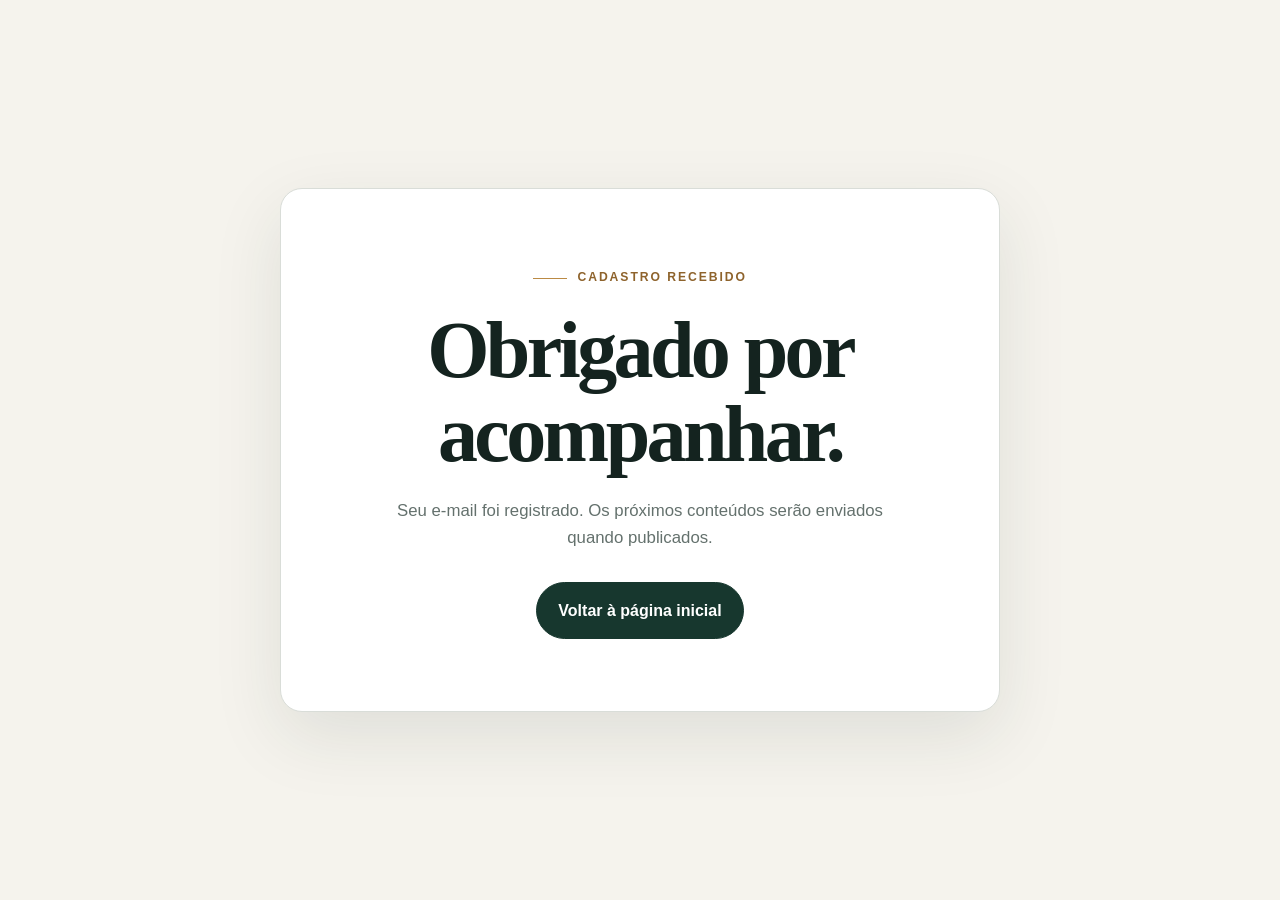
<file: obrigado/index.html>
<!doctype html>
<html lang="pt-BR">
<head>
  <meta charset="utf-8">
  <meta name="viewport" content="width=device-width,initial-scale=1">
  <title>Cadastro recebido | Leandro Mourão</title>
  <meta name="robots" content="noindex,follow">
  <link rel="icon" href="../favicon.ico" sizes="any">
  <link rel="stylesheet" href="../assets/css/style.css?v=20260804-01">
</head>
<body>
  <main class="status-page">
    <section class="status-card">
      <span class="eyebrow">Cadastro recebido</span>
      <h1>Obrigado por acompanhar.</h1>
      <p>Seu e-mail foi registrado. Os próximos conteúdos serão enviados quando publicados.</p>
      <a class="btn primary" href="../index.html">Voltar à página inicial</a>
    </section>
  </main>
</body>
</html>
</file>
<file: assets/css/style.css>
:root{
      --ink:#14231f;
      --muted:#64716d;
      --paper:#f5f3ed;
      --white:#ffffff;
      --line:#d9ddd8;
      --accent:#bb8a44;
      --accent-dark:#8e632c;
      --deep:#17372e;
      --soft:#e9eee9;
      --radius:22px;
      --shadow:0 24px 70px rgba(25,45,38,.10);
      --wrap:min(1180px, calc(100% - 40px));
    }
    *{box-sizing:border-box}
    html{scroll-behavior:smooth}
    body{margin:0;background:var(--paper);color:var(--ink);font-family:"DM Sans",sans-serif;line-height:1.6}
    a{color:inherit;text-decoration:none}
    img{max-width:100%;display:block}
    .wrap{width:var(--wrap);margin-inline:auto}
    .eyebrow{display:inline-flex;align-items:center;gap:.65rem;font-size:.76rem;letter-spacing:.16em;text-transform:uppercase;font-weight:700;color:var(--accent-dark)}
    .eyebrow:before{content:"";width:34px;height:1px;background:var(--accent)}
    h1,h2,h3{font-family:"Newsreader",serif;line-height:1.05;margin:0;color:var(--ink)}
    h1{font-size:clamp(3rem,7vw,6.3rem);letter-spacing:-.045em;max-width:900px}
    h2{font-size:clamp(2.2rem,4.3vw,4.4rem);letter-spacing:-.035em}
    h3{font-size:1.6rem}
    p{margin:0;color:var(--muted)}
    .btn{display:inline-flex;align-items:center;justify-content:center;padding:.95rem 1.35rem;border:1px solid var(--line);border-radius:999px;font-weight:700;transition:.2s ease;background:transparent}
    .btn:hover{transform:translateY(-2px);border-color:var(--accent)}
    .btn.primary{background:var(--deep);color:white;border-color:var(--deep)}
    .btn.gold{background:var(--accent);border-color:var(--accent);color:#fff}

    header{position:sticky;top:0;z-index:20;background:rgba(245,243,237,.86);backdrop-filter:blur(14px);border-bottom:1px solid rgba(20,35,31,.08)}
    .nav{display:flex;align-items:center;justify-content:space-between;min-height:78px;gap:2rem}
    .brand{display:flex;flex-direction:column;line-height:1.05}
    .brand strong{font-size:1.03rem;letter-spacing:.03em}
    .brand span{font-size:.72rem;color:var(--muted);margin-top:.25rem}
    nav{display:flex;gap:1.5rem;align-items:center}
    nav a{font-size:.88rem;font-weight:600;color:#4d5c57}
    nav a:hover{color:var(--accent-dark)}

    .hero{padding:86px 0 42px;overflow:hidden}
    .hero-grid{display:grid;grid-template-columns:minmax(0,1.25fr) minmax(320px,.75fr);gap:70px;align-items:end}
    .hero-copy{padding-bottom:30px}
    .hero-copy .eyebrow{margin-bottom:24px}
    .hero-copy .lead{font-size:clamp(1.1rem,2vw,1.45rem);max-width:710px;margin-top:28px;color:#4d5c57}
    .hero-actions{display:flex;flex-wrap:wrap;gap:12px;margin-top:34px}
    .hero-note{margin-top:30px;padding-top:22px;border-top:1px solid var(--line);display:flex;gap:25px;flex-wrap:wrap;font-size:.82rem;color:var(--muted)}
    .portrait{position:relative;background:var(--deep);border-radius:36px 36px 8px 36px;overflow:hidden;box-shadow:var(--shadow);min-height:590px}
    .portrait img{width:100%;height:100%;object-fit:cover;position:absolute;inset:0}
    .portrait:after{content:"";position:absolute;inset:0;background:linear-gradient(180deg,transparent 55%,rgba(9,25,20,.72))}
    .portrait-caption{position:absolute;left:28px;bottom:26px;color:#fff;z-index:2}
    .portrait-caption strong{display:block;font-family:"Newsreader";font-size:1.8rem}
    .portrait-caption span{opacity:.8;font-size:.9rem}

    .manifesto{padding:70px 0}
    .manifesto-card{background:var(--deep);color:#fff;border-radius:var(--radius);padding:clamp(32px,6vw,80px);display:grid;grid-template-columns:.8fr 1.2fr;gap:60px;align-items:start}
    .manifesto-card h2{color:#fff}
    .manifesto-card p{color:#d7e3de;font-size:1.15rem}
    .manifesto-card p+p{margin-top:22px}
    .quote{margin-top:30px;padding-left:22px;border-left:3px solid var(--accent);font-family:"Newsreader";font-size:1.7rem;color:white;line-height:1.25}

    section{padding:88px 0}
    .section-head{display:grid;grid-template-columns:.8fr 1.2fr;gap:60px;align-items:end;margin-bottom:46px}
    .section-head p{font-size:1.05rem;max-width:670px}
    .cards{display:grid;grid-template-columns:repeat(3,1fr);gap:18px}
    .card{background:rgba(255,255,255,.62);border:1px solid var(--line);border-radius:var(--radius);padding:30px;min-height:265px;transition:.2s ease}
    .card:hover{background:white;transform:translateY(-4px);box-shadow:0 14px 40px rgba(23,55,46,.08)}
    .card .number{font-size:.8rem;font-weight:700;color:var(--accent-dark);margin-bottom:42px}
    .card h3{margin-bottom:16px}

    .timeline{display:grid;grid-template-columns:repeat(4,1fr);border-top:1px solid var(--line)}
    .timeline-item{padding:28px 26px 0 0;position:relative}
    .timeline-item:before{content:"";position:absolute;top:-5px;left:0;width:9px;height:9px;background:var(--accent);border-radius:50%}
    .timeline-item strong{display:block;font-size:1.2rem;color:var(--deep);margin-bottom:10px}

    .content-area{background:var(--white)}
    .content-grid{display:grid;grid-template-columns:1.15fr .85fr;gap:24px}
    .feature-post{border-radius:var(--radius);padding:42px;background:var(--soft);min-height:430px;display:flex;flex-direction:column;justify-content:flex-end}
    .feature-post small,.post small{font-size:.75rem;text-transform:uppercase;letter-spacing:.12em;font-weight:700;color:var(--accent-dark)}
    .feature-post h3{font-size:clamp(2rem,4vw,3.3rem);margin:16px 0}
    .post-list{display:grid;gap:16px}
    .post{padding:28px;border:1px solid var(--line);border-radius:var(--radius)}
    .post h3{font-size:1.45rem;margin:12px 0}
    .post a{display:inline-block;margin-top:18px;font-weight:700;color:var(--accent-dark)}

    .newsletter{padding:100px 0}
    .newsletter-box{background:var(--accent);border-radius:var(--radius);padding:clamp(34px,7vw,72px);display:grid;grid-template-columns:1fr .8fr;gap:45px;align-items:center}
    .newsletter-box h2,.newsletter-box p{color:#fff}
    .newsletter-box p{margin-top:18px;opacity:.9}
    form{display:flex;gap:10px;background:#fff;padding:8px;border-radius:999px}
    input{border:0;background:transparent;padding:0 16px;min-width:0;flex:1;font:inherit;outline:none}
    button{border:0;cursor:pointer;font:inherit}

    .future{padding-top:30px}
    .future-grid{display:grid;grid-template-columns:1fr 1fr;gap:24px}
    .future-card{border-radius:var(--radius);padding:38px;background:var(--deep);color:white}
    .future-card.alt{background:#dfe8e2;color:var(--ink)}
    .future-card h3{font-size:2rem;color:inherit;margin-bottom:16px}
    .future-card p{color:inherit;opacity:.82}
    .future-card .btn{margin-top:28px}

    footer{padding:45px 0 55px;border-top:1px solid var(--line)}
    .footer-grid{display:flex;justify-content:space-between;gap:30px;align-items:flex-end}
    .footer-grid p{max-width:620px;margin-top:10px;font-size:.9rem}
    .footer-links{display:flex;gap:18px;font-size:.88rem;font-weight:600}

    @media(max-width:900px){
      nav{display:none}
      .hero-grid,.manifesto-card,.section-head,.content-grid,.newsletter-box{grid-template-columns:1fr}
      .portrait{min-height:520px;max-width:560px}
      .cards{grid-template-columns:1fr}
      .timeline{grid-template-columns:1fr 1fr;gap:36px}
      .future-grid{grid-template-columns:1fr}
    }
    @media(max-width:600px){
      :root{--wrap:min(100% - 28px,1180px)}
      .hero{padding-top:56px}
      .nav .btn{display:none}
      .portrait{min-height:450px}
      .timeline{grid-template-columns:1fr}
      form{border-radius:20px;flex-direction:column}
      form .btn{width:100%}
      .footer-grid{display:block}
      .footer-links{margin-top:25px}
    }
  

/* Navegação móvel, acessibilidade e ajustes finais */
.menu-toggle,.menu-close{display:none}
.menu-backdrop{display:none}
.honeypot{position:absolute!important;left:-9999px!important;width:1px!important;height:1px!important;overflow:hidden!important}
section[id]{scroll-margin-top:96px}
a:focus-visible,button:focus-visible,input:focus-visible{outline:3px solid rgba(187,138,68,.45);outline-offset:3px}
.portrait picture{position:absolute;inset:0;width:100%;height:100%}
.portrait picture img{width:100%;height:100%;object-fit:cover}
@media(max-width:900px){
  .menu-toggle{display:inline-flex;width:46px;height:46px;border:1px solid var(--line);border-radius:14px;background:var(--white);align-items:center;justify-content:center;flex-direction:column;gap:5px;cursor:pointer}
  .menu-toggle span{width:21px;height:2px;background:var(--deep);border-radius:2px}
  header nav{display:flex;position:fixed;top:0;right:0;width:min(340px,88vw);height:100vh;height:100dvh;background:var(--paper);padding:78px 26px 30px;flex-direction:column;align-items:stretch;gap:0;box-shadow:-24px 0 60px rgba(20,35,31,.18);transform:translateX(105%);transition:transform .25s ease;z-index:60}
  header nav a{font-size:1rem;padding:16px 2px;border-bottom:1px solid var(--line)}
  .menu-close{display:flex;position:absolute;top:18px;right:20px;width:42px;height:42px;border:1px solid var(--line);border-radius:12px;background:var(--white);align-items:center;justify-content:center;font-size:1.6rem;cursor:pointer;color:var(--deep)}
  .menu-open header nav{transform:translateX(0)}
  .menu-open .menu-backdrop{display:block;position:fixed;inset:0;background:rgba(20,35,31,.45);z-index:50}
  body.menu-open{overflow:hidden}
}
@media(prefers-reduced-motion:reduce){html{scroll-behavior:auto}*,*::before,*::after{transition:none!important;animation:none!important}}

/* Páginas de estado */
.status-page{min-height:100vh;display:grid;place-items:center;padding:40px;background:var(--paper)}
.status-card{width:min(720px,100%);text-align:center;padding:clamp(34px,7vw,72px);border:1px solid var(--line);border-radius:var(--radius);background:var(--white);box-shadow:var(--shadow)}
.status-card .eyebrow{margin-bottom:20px}
.status-card h1{font-size:clamp(2.7rem,7vw,5rem)}
.status-card p{max-width:520px;margin:22px auto 30px;font-size:1.05rem}
</file>
